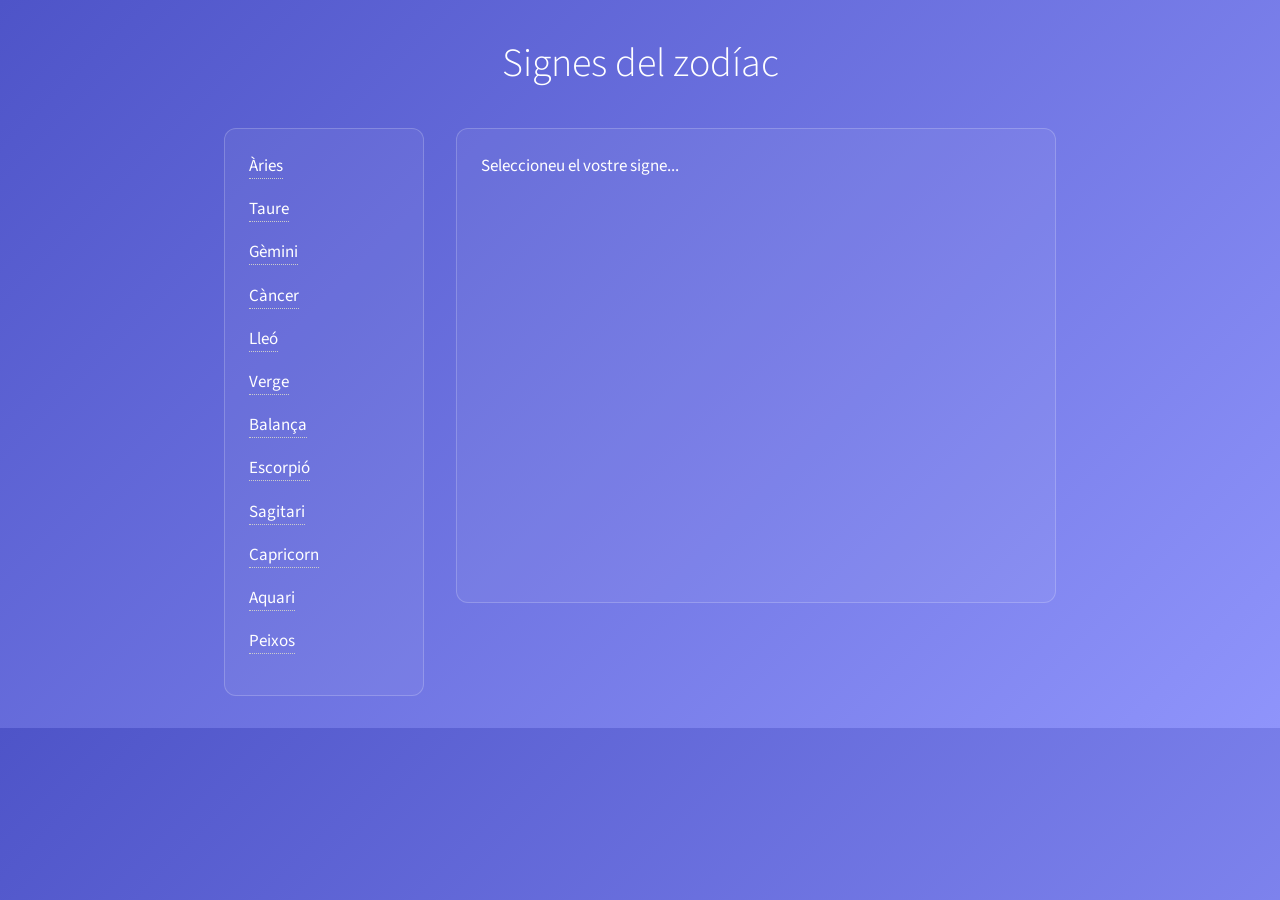
<file: practica3/index.html>
<!DOCTYPE html>
<html>
    <head>
        <meta charset="UTF-8">
        <title>AJAX: Pràctica 3</title>
        <meta name="viewport" content="width=device-width, initial-scale=1.0">
        <link rel="StyleSheet" href="estils.css" type="text/css">
        <script src="codi.js"></script>
    </head>
    <body>
        <h1>Signes del zodíac</h1>
        <div class="container">
            <div id="menu" class="box signos">
                <p><a id="enlace1" href="pagina1.php?cod=1">Àries</a></p>
                <p><a id="enlace2" href="pagina1.php?cod=2">Taure</a></p>
                <p><a id="enlace3" href="pagina1.php?cod=3">Gèmini</a></p>
                <p><a id="enlace4" href="pagina1.php?cod=4">Càncer</a></p>
                <p><a id="enlace5" href="pagina1.php?cod=5">Lleó</a></p>
                <p><a id="enlace6" href="pagina1.php?cod=6">Verge</a></p>
                <p><a id="enlace7" href="pagina1.php?cod=7">Balança</a></p>
                <p><a id="enlace8" href="pagina1.php?cod=8">Escorpió</a></p>
                <p><a id="enlace9" href="pagina1.php?cod=9">Sagitari</a></p>
                <p><a id="enlace10" href="pagina1.php?cod=10">Capricorn</a></p>
                <p><a id="enlace11" href="pagina1.php?cod=11">Aquari</a></p>
                <p><a id="enlace12" href="pagina1.php?cod=12">Peixos</a></p>
            </div>
            <div class="box contenido">
                <div id="detalls">Seleccioneu el vostre signe...</div>
            </div>
        </div>
    </body>
</html>
</file>
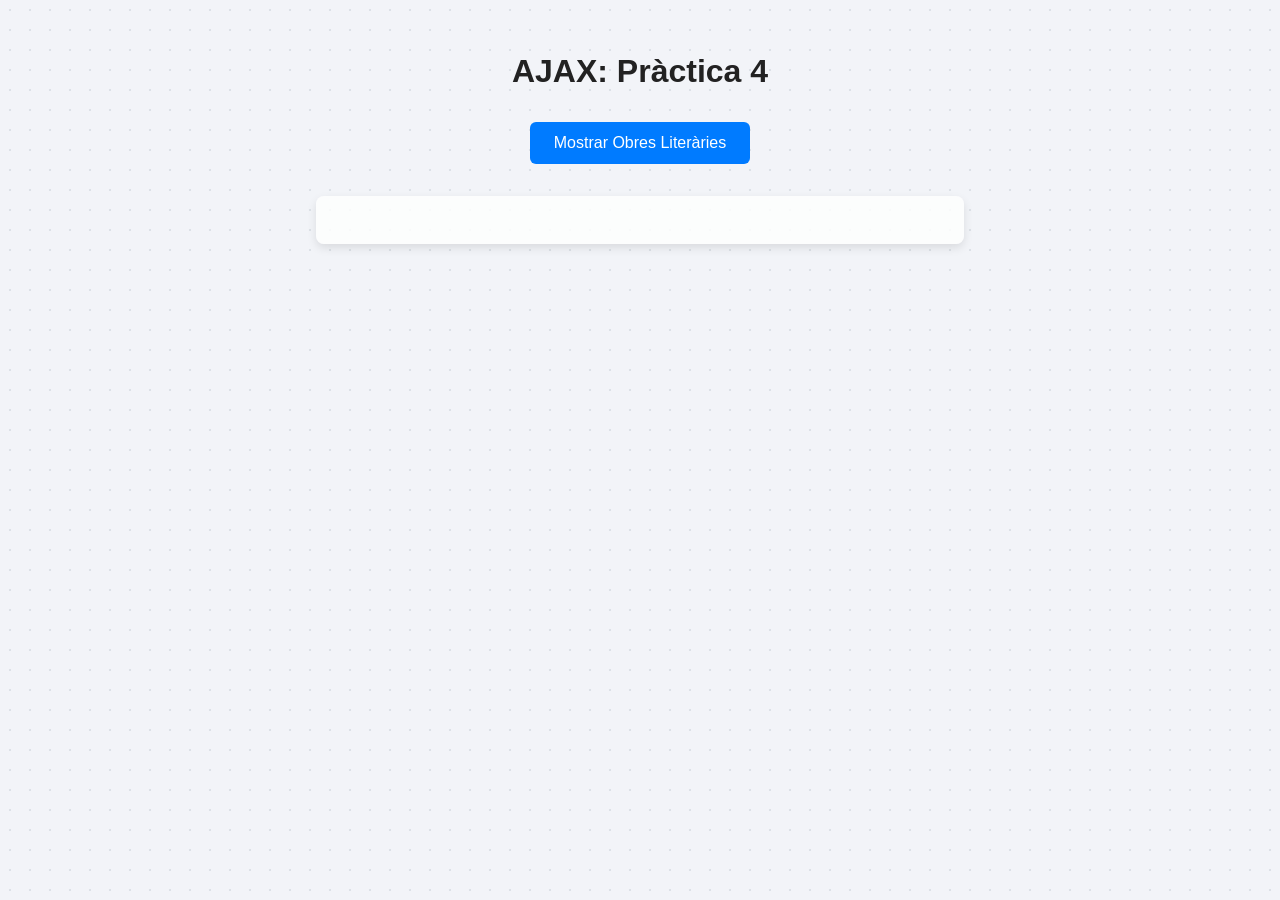
<file: practica4/index.html>
<!DOCTYPE html>
<html>
    <head>
        <meta charset="UTF-8">
        <title>Pràctica 4</title>
        <meta name="viewport" content="width=device-width, initial-scale=1.0">
        <link rel="StyleSheet" href="estils.css" type="text/css">
        <script>
        window.onload = function () {
            document.getElementById("boto1").addEventListener("click", function () {
                var peticio = new XMLHttpRequest();
                peticio.open("GET", "llista.xml", true);
                peticio.onreadystatechange = function () {
                    if (peticio.readyState === 4 && peticio.status === 200) {
                        var documentXML = peticio.responseXML;
                        var llibres = documentXML.getElementsByTagName("Llibre");
                        var res = "";
                        for (var i = 0; i < llibres.length; i++) {
                            var autor = llibres[i].getElementsByTagName("Autor")[0].textContent;
                            var titol = llibres[i].getElementsByTagName("Titol")[0].textContent;
                            res += "<p>Autor: " + autor + ", Títol: " + titol + "</p>";
                        }
                        document.getElementById("resultado").innerHTML = res;
                    }
                };
                peticio.send();
            });
        };
        </script>
    </head>
    <body>
        <h1>AJAX: Pràctica 4</h1>
        <button class="button" id="boto1">Mostrar Obres Literàries</button>
        <div id="resultado"></div>
    </body>
</html>
</file>
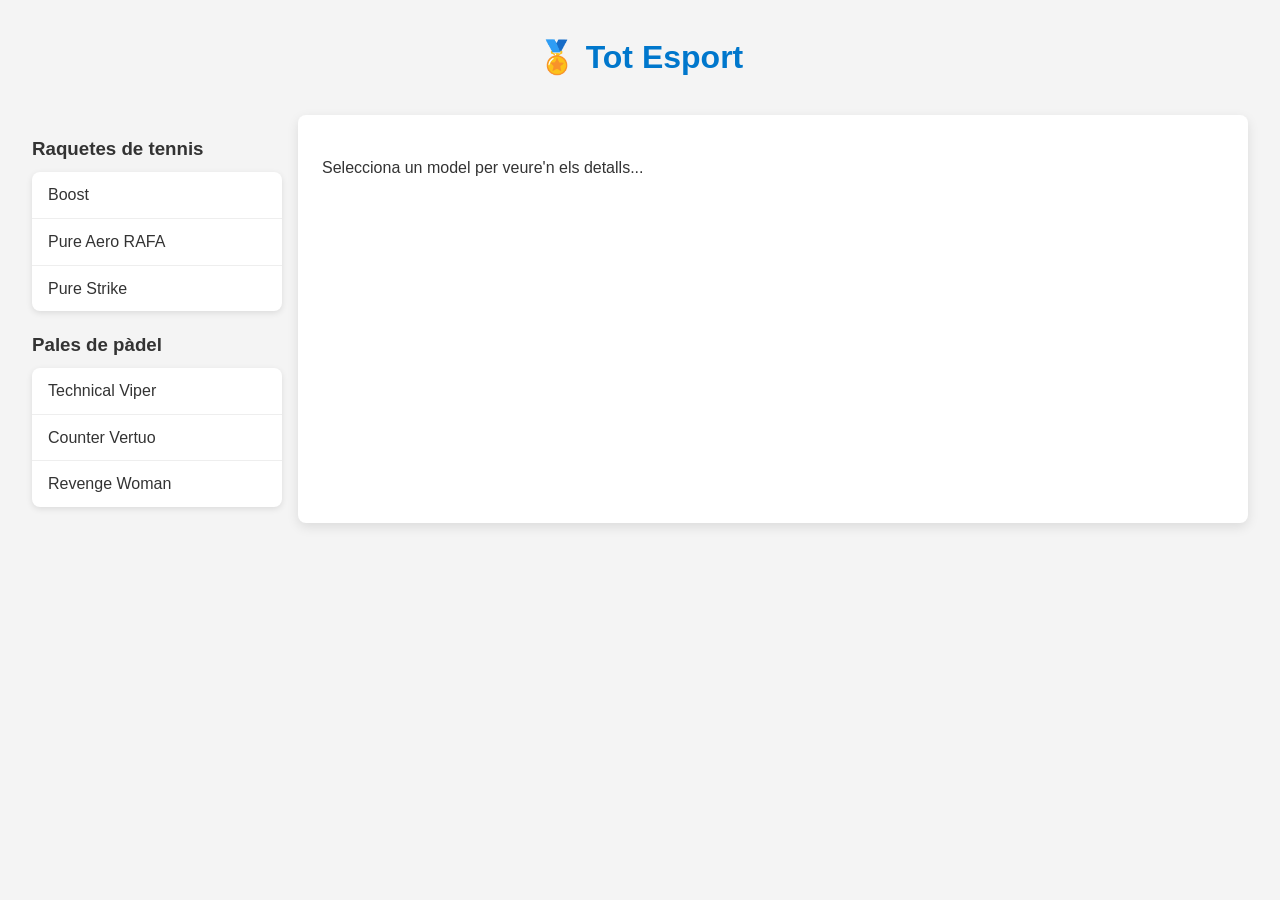
<file: practica5/index.html>
<!DOCTYPE html>
<html>
    <head>
        <meta charset="UTF-8">
        <title>AJAX: Pràctica 5</title>
        <meta name="viewport" content="width=device-width, initial-scale=1.0">

        <link rel="stylesheet" href="estils.css">
        <script src="https://ajax.googleapis.com/ajax/libs/jquery/3.6.0/jquery.min.js"></script>
        <script src="codi.js" defer></script>
    </head>
    <body> 
        <header>
            <h1>🏅 Tot Esport</h1>
        </header>

        <main class="main">
            <nav class="nav">
                <section>
                    <h3>Raquetes de tennis</h3>
                    <ul class="vertical ex">
                        <li><a href="pagina1.php?esport=tennis&model=1">Boost</a></li>
                        <li><a href="pagina1.php?esport=tennis&model=2">Pure Aero RAFA</a></li>
                        <li><a href="pagina1.php?esport=tennis&model=3">Pure Strike</a></li>
                    </ul> 
                </section>

                <section>
                    <h3>Pales de pàdel</h3>
                    <ul class="vertical ex">
                        <li><a href="pagina1.php?esport=padel&model=1">Technical Viper</a></li>
                        <li><a href="pagina1.php?esport=padel&model=2">Counter Vertuo</a></li>
                        <li><a href="pagina1.php?esport=padel&model=3">Revenge Woman</a></li>
                    </ul> 
                </section>
            </nav>

            <section class="content" id="detalls">
                <p>Selecciona un model per veure'n els detalls...</p>
            </section>
        </main>
    </body>
</html>
</file>
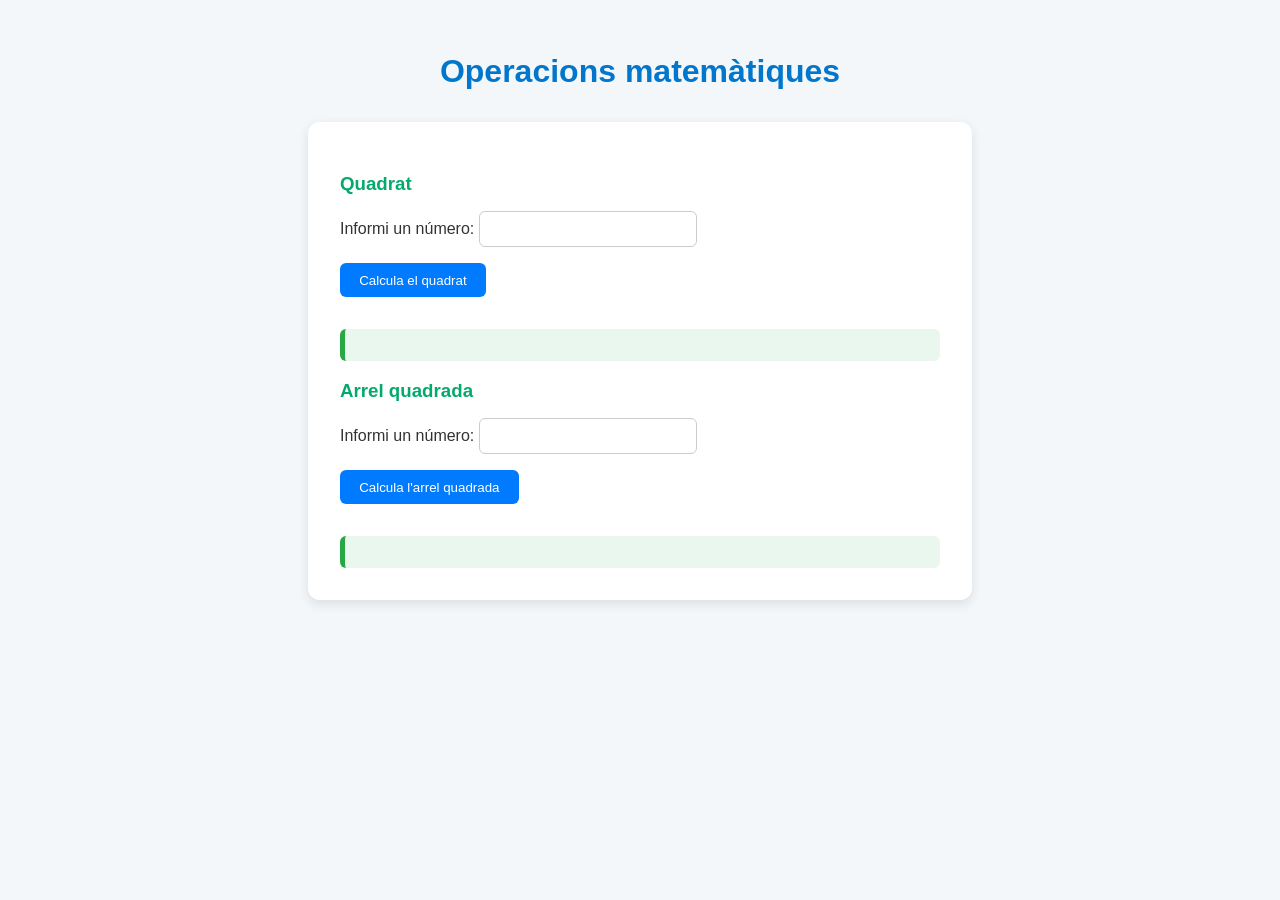
<file: practica7/index.html>
<!DOCTYPE html>
<html lang="ca">
    <head>
        <meta charset="UTF-8">
        <title>Pràctica 7 – Operacions Matemàtiques</title>
        <meta name="viewport" content="width=device-width, initial-scale=1.0">
        <link rel="stylesheet" href="estils.css">
        <script src="https://ajax.googleapis.com/ajax/libs/jquery/3.6.0/jquery.min.js"></script>
        <script src="codi.js" defer></script>
    </head>
    <body>
        <h1>Operacions matemàtiques</h1>

        <div class="box">
            <form action="pagina1" method="post" id="formulari1">
                <h3>Quadrat</h3>
                <label for="numero1">
                    Informi un número:
                    <input type="text" name="numero1" id="numero1">
                </label>
                <input type="submit" value="Calcula el quadrat" id="submit1">
            </form>
            <div id="resultat1"></div>

            <form action="pagina1.php" method="post" id="formulari2">
                <h3>Arrel quadrada</h3>
                <label for="numero2">
                    Informi un número:
                    <input type="text" name="numero2" id="numero2">
                </label>
                <input type="submit" value="Calcula l'arrel quadrada" id="submit2">
            </form>
            <div id="resultat2"></div>
        </div>
    </body>
</html>
</file>
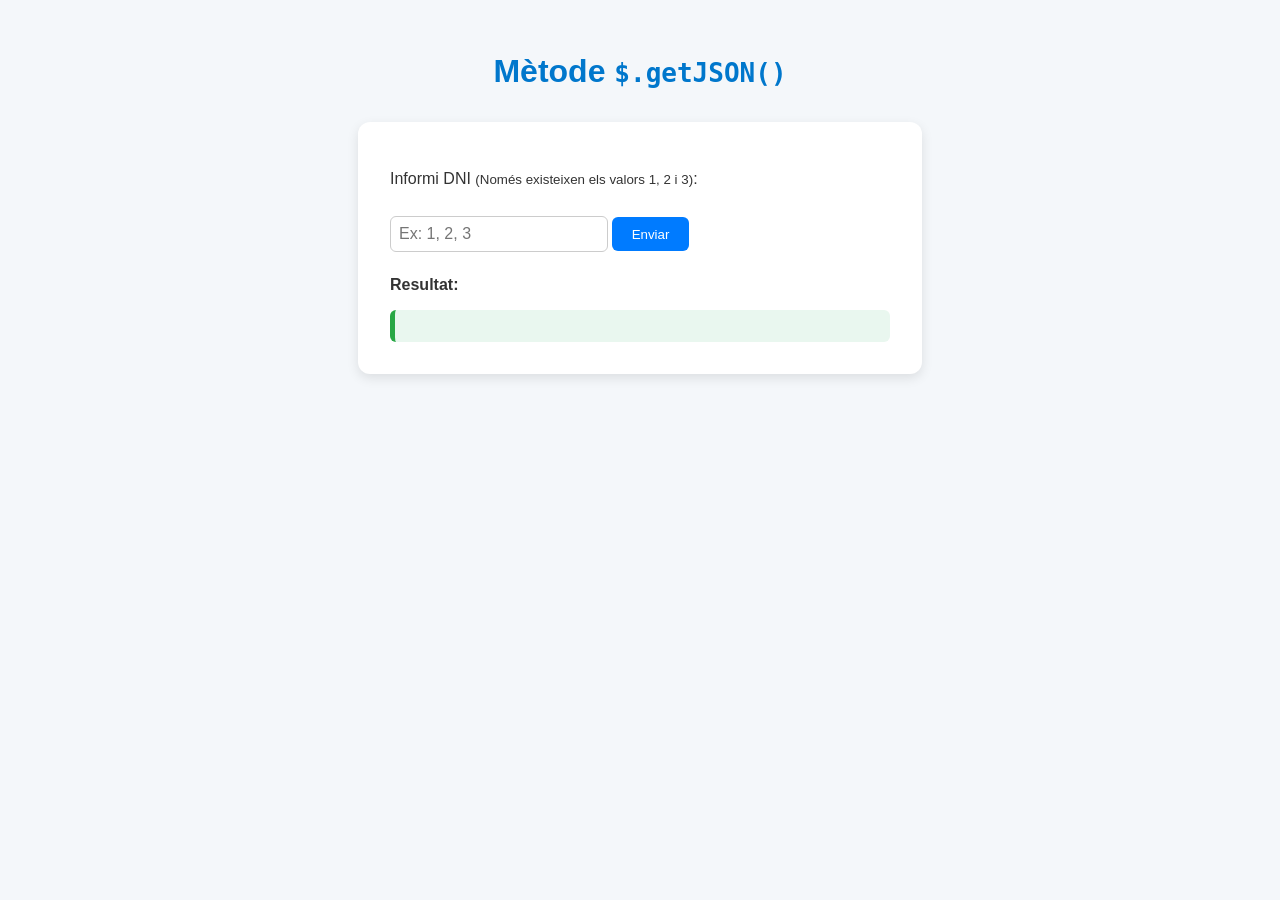
<file: practica8/index.html>
<!DOCTYPE html>
<html>
    <head>
        <meta charset="UTF-8">
        <title>Pràctica 8 – Mètode $.getJSON()</title>
        <meta name="viewport" content="width=device-width, initial-scale=1.0">
        <link rel="stylesheet" href="estils.css"/>
        <script src="https://ajax.googleapis.com/ajax/libs/jquery/3.6.0/jquery.min.js"></script>
        <script src="codi.js" defer></script>
    </head>
    <body>
        <h1>Mètode <code>$.getJSON()</code></h1>

        <div class="box contenido">
            <p>Informi DNI <small>(Només existeixen els valors 1, 2 i 3)</small>:</p>
            <div class="inputs">
                <input type="text" name="dni" id="dni" placeholder="Ex: 1, 2, 3">
                <input type="button" value="Enviar" id="boto1">
            </div>
            <p><strong>Resultat:</strong></p>
            <div id="resultat"></div>
        </div>
    </body>
</html>
</file>
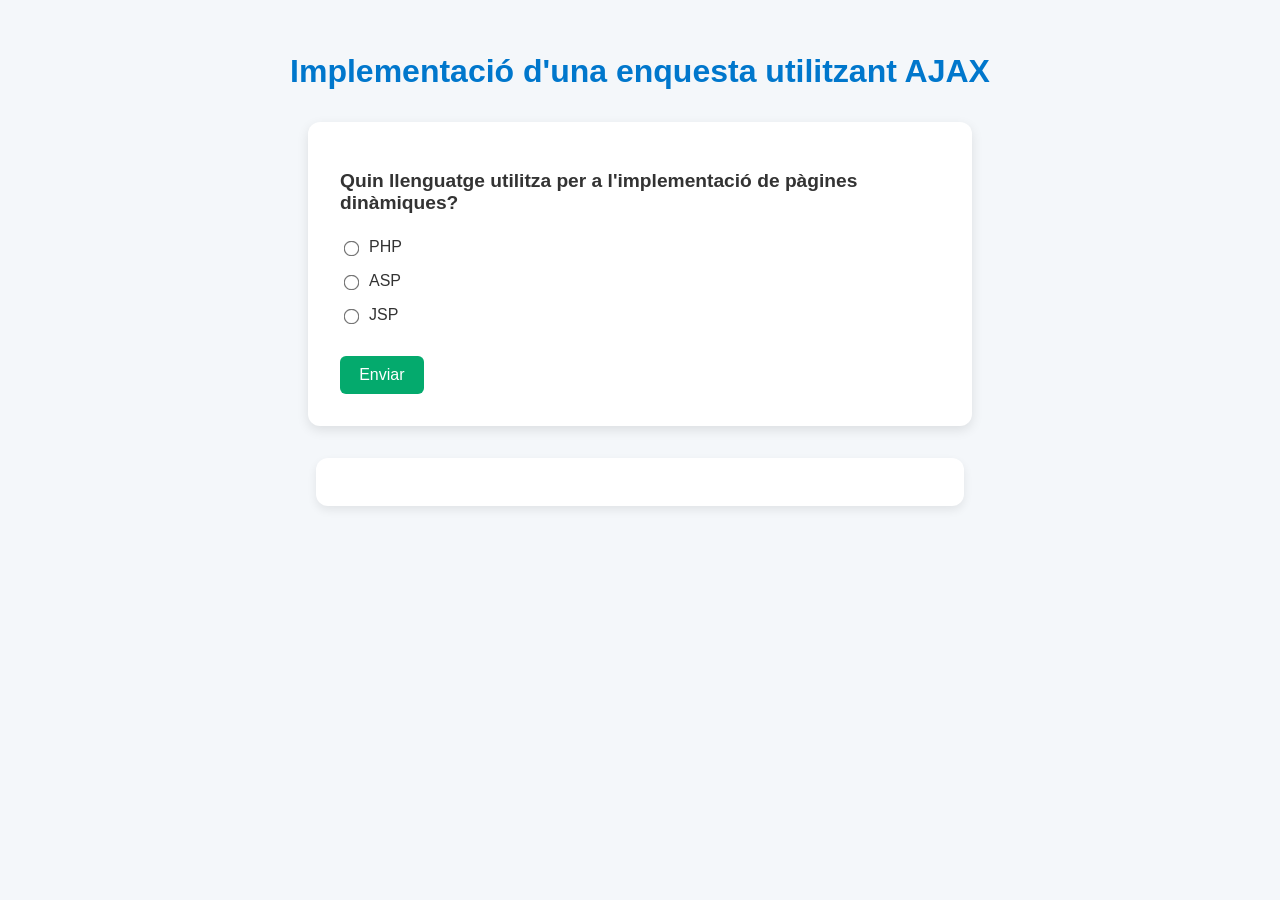
<file: practica9/index.html>
<!DOCTYPE html>
<html lang="ca">
    <head>
        <meta charset="UTF-8">
        <title>Enquesta amb AJAX</title>
        <link rel="stylesheet" href="estils.css"/>
        <meta name="viewport" content="width=device-width, initial-scale=1.0">
        <script src="https://ajax.googleapis.com/ajax/libs/jquery/3.6.0/jquery.min.js"></script>
        <script src="Chart.js"></script>
        <script src="codi.js" defer></script>
    </head>
    <body>
        <h1>Implementació d'una enquesta utilitzant AJAX</h1>

        <div class="main">
            <form action="pagina1.php" method="get" id="formulari">
                <h2>Quin llenguatge utilitza per a l'implementació de pàgines dinàmiques?</h2>
                <div id="enquesta">
                    <label><input type="radio" id="radio1" name="radio" value="1">PHP</label>
                    <label><input type="radio" id="radio2" name="radio" value="2">ASP</label>
                    <label><input type="radio" id="radio3" name="radio" value="3">JSP</label>
                    <input type="submit" value="Enviar" id="enviar">
                </div>
            </form>
        </div>

        <div id="resultat" class="box"></div>
    </body>
</html>
</file>
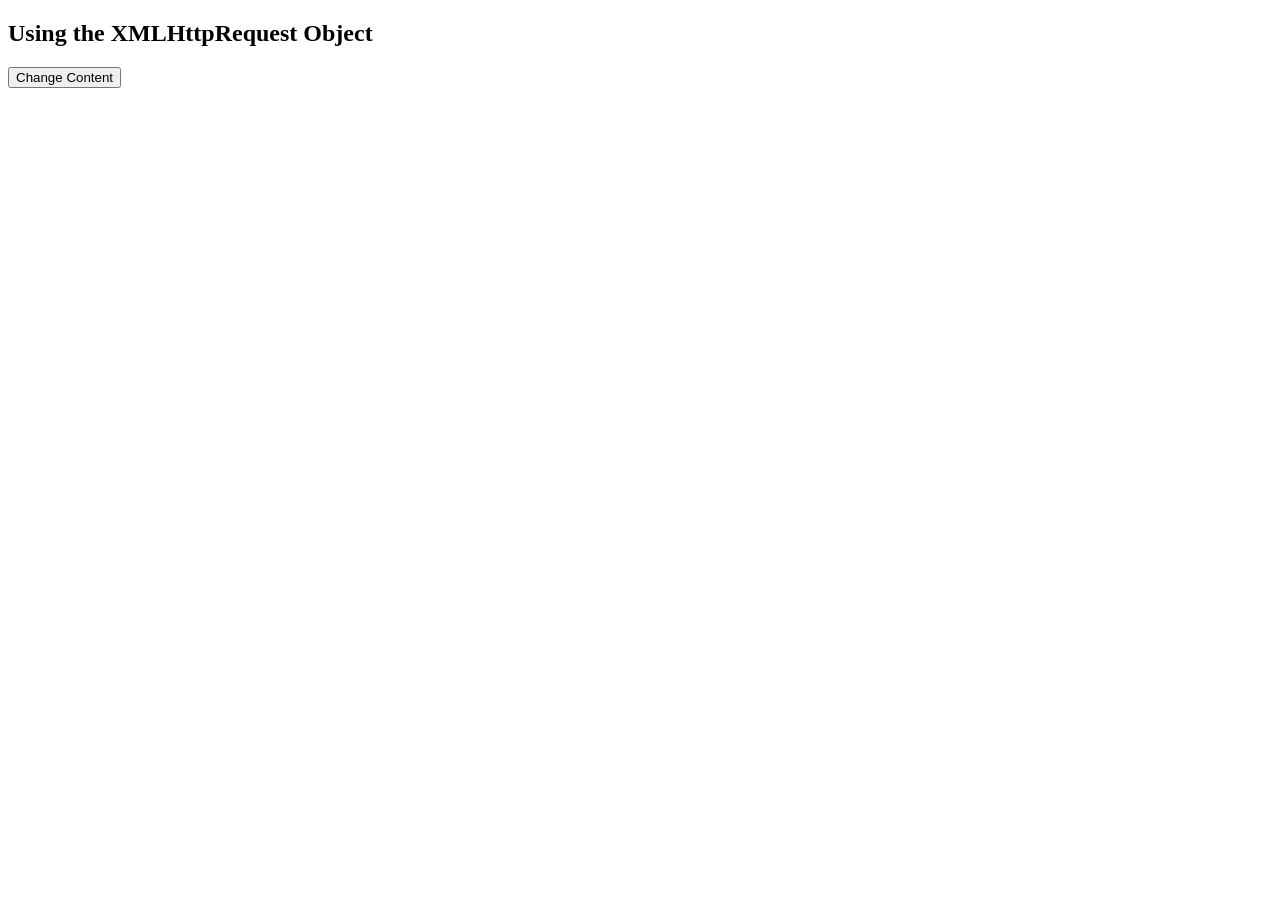
<file: practica 1/html.html>
<!DOCTYPE html>
<html>
<body>

<h2>Using the XMLHttpRequest Object</h2>

<div id="demo">
<button type="button" onclick="loadXMLDoc()">Change Content</button>
</div>

<script>
function loadXMLDoc() {
  var xhttp = new XMLHttpRequest();
  xhttp.onreadystatechange = function() {
    if (this.readyState == 4 && this.status == 200) {
      document.getElementById("demo").innerHTML =
      this.responseText;
    }
  };
  xhttp.open("GET", "xmlhttp_info.txt", true);
  xhttp.send();
}
</script>

</body>
</html>
</file>
<file: practica3/estils.css>
@import url("https://fonts.googleapis.com/css2?family=Source+Sans+Pro:wght@300;400&display=swap");

* {
    margin: 0;
    padding: 0;
    box-sizing: border-box;
}

body {
    background: linear-gradient(135deg, #4e54c8, #8f94fb);
    color: #ffffff;
    font-family: "Source Sans Pro", Helvetica, sans-serif;
    font-size: 17px;
    line-height: 1.6;
    padding: 2rem;
}

h1 {
    font-size: 2.5rem;
    margin-bottom: 2rem;
    text-align: center;
    font-weight: 300;
}

.container {
    display: flex;
    justify-content: center;
    flex-wrap: wrap;
    gap: 2rem;
}

.box {
    background-color: rgba(255, 255, 255, 0.05);
    border: 1px solid rgba(255, 255, 255, 0.2);
    border-radius: 12px;
    padding: 1.5rem;
}

.signos {
    width: 200px;
    min-width: 150px;
}

.signos p {
    margin-bottom: 1rem;
}

.signos a {
    color: #ffffff;
    text-decoration: none;
    border-bottom: 1px dotted #ccc;
    transition: 0.3s ease;
}

.signos a:hover {
    border-bottom: 1px solid transparent;
    color: #FFD700;
}

.contenido {
    flex: 1;
    max-width: 600px;
    min-width: 280px;
    height: 475px;
    overflow: auto;
}

#detalls {
    width: 100%;
}

#detalls img {
    max-width: 100%;
    height: auto;
    border: 2px solid white;
    border-radius: 8px;
    margin: 1rem 0;
}

@media (max-width: 768px) {
    .container {
        flex-direction: column;
        align-items: center;
    }

    .contenido {
        height: auto;
        max-height: 500px;
    }
}
</file>
<file: practica4/estils.css>
body {
    font-family: 'Segoe UI', sans-serif;
    background-color: #f2f4f8;
    background-image: radial-gradient(#dce1e7 1px, transparent 1px);
    background-size: 20px 20px;
    margin: 0;
    padding: 2rem;
    color: #333;
    display: flex;
    flex-direction: column;
    align-items: center;
}

h1 {
    font-size: 2rem;
    font-weight: 600;
    color: #222;
    margin-bottom: 2rem;
}

.button {
    background-color: #007BFF;
    color: white;
    border: none;
    padding: 0.75rem 1.5rem;
    font-size: 16px;
    border-radius: 6px;
    cursor: pointer;
    transition: background-color 0.3s ease;
}

.button:hover {
    background-color: #0056b3;
}

#resultado {
    margin-top: 2rem;
    background-color: #ffffffcc;
    padding: 1.5rem;
    border-radius: 8px;
    width: 100%;
    max-width: 600px;
    box-shadow: 0 4px 10px rgba(0, 0, 0, 0.1);
    line-height: 1.6;
}

strong {
    color: #000;
}
</file>
<file: practica5/estils.css>
/* General */
body, html {
    font-family: 'Segoe UI', Verdana, sans-serif;
    font-size: 16px;
    line-height: 1.6;
    margin: 0;
    padding: 0;
    background-color: #f4f4f4;
    color: #333;
}

/* Encabezado */
h1 {
    text-align: center;
    margin: 2rem 0 1rem;
    color: #0077cc;
}

/* Contenedor principal */
.main {
    display: flex;
    flex-wrap: wrap;
    padding: 1rem 2rem;
}

/* Navegació lateral */
.nav {
    width: 250px;
    min-width: 200px;
    padding-right: 1rem;
}

h3 {
    margin: 1.2rem 0 0.5rem;
    color: #333;
}

/* Llistes */
ul.vertical {
    list-style: none;
    padding: 0;
    margin: 0 0 1rem 0;
    background-color: #fff;
    border-radius: 8px;
    box-shadow: 0 2px 6px rgba(0,0,0,0.1);
}

ul.vertical li a {
    display: block;
    color: #333;
    padding: 10px 16px;
    text-decoration: none;
    border-bottom: 1px solid #eee;
}

ul.vertical li:last-child a {
    border-bottom: none;
}

ul.vertical li a:hover {
    background-color: #0077cc;
    color: white;
}

ul.vertical li a.active {
    background-color: #04AA6D;
    color: white;
}

/* Contingut AJAX */
.content {
    flex: 1;
    min-width: 280px;
    background-color: #ffffff;
    border-radius: 8px;
    padding: 1.5rem;
    box-shadow: 0 4px 12px rgba(0,0,0,0.1);
}

.content h2 {
    color: #04AA6D;
    margin-top: 0;
}

.content img {
    max-width: 100%;
    height: auto;
    margin-top: 1rem;
    border-radius: 6px;
}

/* Responsive */
@media (max-width: 768px) {
    .main {
        flex-direction: column;
        padding: 1rem;
    }

    .nav {
        width: 100%;
        padding-right: 0;
        margin-bottom: 1.5rem;
    }
}
</file>
<file: practica7/estils.css>
body {
    font-family: 'Segoe UI', sans-serif;
    background-color: #f4f7fa;
    margin: 0;
    padding: 2rem;
    color: #333;
    display: flex;
    flex-direction: column;
    align-items: center;
}

h1 {
    text-align: center;
    margin-bottom: 2rem;
    color: #0077cc;
}

.box {
    background-color: white;
    padding: 2rem;
    border-radius: 12px;
    box-shadow: 0 4px 12px rgba(0, 0, 0, 0.1);
    width: 100%;
    max-width: 600px;
}

form {
    margin-bottom: 2rem;
}

h3 {
    margin-bottom: 1rem;
    color: #04AA6D;
}

label {
    display: block;
    margin-bottom: 1rem;
}

input[type="text"] {
    padding: 0.5rem;
    font-size: 1rem;
    width: 100%;
    max-width: 200px;
    border: 1px solid #ccc;
    border-radius: 6px;
}

input[type="submit"] {
    background-color: #007BFF;
    color: white;
    border: none;
    padding: 0.6rem 1.2rem;
    border-radius: 6px;
    cursor: pointer;
    transition: background-color 0.3s ease;
}

input[type="submit"]:hover {
    background-color: #0056b3;
}

#resultat1,
#resultat2 {
    margin-top: 0.5rem;
    background-color: #e9f7ef;
    padding: 1rem;
    border-left: 5px solid #28a745;
    border-radius: 6px;
    font-weight: bold;
}

@media (max-width: 600px) {
    .box {
        padding: 1.5rem;
    }
}
</file>
<file: practica8/estils.css>
body {
    font-family: 'Segoe UI', sans-serif;
    background-color: #f4f7fa;
    margin: 0;
    padding: 2rem;
    color: #333;
    display: flex;
    flex-direction: column;
    align-items: center;
}

h1 {
    text-align: center;
    color: #0077cc;
    margin-bottom: 2rem;
}

.box {
    background-color: #ffffff;
    padding: 2rem;
    border-radius: 12px;
    box-shadow: 0 4px 12px rgba(0, 0, 0, 0.1);
    width: 100%;
    max-width: 500px;
}

.box p {
    margin-bottom: 1rem;
}

.inputs {
    margin-bottom: 1.5rem;
}

input[type="text"] {
    padding: 0.5rem;
    font-size: 1rem;
    width: 100%;
    max-width: 200px;
    border: 1px solid #ccc;
    border-radius: 6px;
}

input[type="button"] {
    margin-top: 0.8rem;
    background-color: #007BFF;
    color: white;
    border: none;
    padding: 0.6rem 1.2rem;
    border-radius: 6px;
    cursor: pointer;
    transition: background-color 0.3s ease;
}

input[type="button"]:hover {
    background-color: #0056b3;
}

#resultat {
    padding: 1rem;
    border-radius: 6px;
    background-color: #e9f7ef;
    border-left: 5px solid #28a745;
    font-weight: bold;
}

@media (max-width: 600px) {
    .box {
        padding: 1.5rem;
    }

    input[type="text"],
    input[type="button"] {
        width: 100%;
    }
}
</file>
<file: practica9/estils.css>
body {
    font-family: 'Segoe UI', sans-serif;
    background-color: #f4f7fa;
    margin: 0;
    padding: 2rem;
    color: #333;
    display: flex;
    flex-direction: column;
    align-items: center;
}

h1 {
    color: #0077cc;
    text-align: center;
    margin-bottom: 2rem;
}

.main {
    background-color: #fff;
    padding: 2rem;
    border-radius: 12px;
    box-shadow: 0 4px 12px rgba(0, 0, 0, 0.1);
    width: 100%;
    max-width: 600px;
    margin-bottom: 2rem;
}

h2 {
    font-size: 1.2rem;
    color: #333;
    margin-bottom: 1.5rem;
}

#enquesta {
    display: flex;
    flex-direction: column;
    gap: 1rem;
}

#enquesta label {
    display: flex;
    align-items: center;
    gap: 0.5rem;
    font-size: 1rem;
}

input[type="radio"] {
    transform: scale(1.2);
}

input[type="submit"] {
    margin-top: 1rem;
    background-color: #04AA6D;
    color: white;
    border: none;
    padding: 0.6rem 1.2rem;
    font-size: 1rem;
    border-radius: 6px;
    cursor: pointer;
    transition: background-color 0.3s ease;
    align-self: flex-start;
}

input[type="submit"]:hover {
    background-color: #038a59;
}

.box {
    width: 100%;
    max-width: 600px;
    background-color: #ffffff;
    padding: 1.5rem;
    border-radius: 12px;
    box-shadow: 0 4px 10px rgba(0, 0, 0, 0.08);
}

canvas {
    margin-top: 1rem;
    max-width: 100%;
}

@media (max-width: 600px) {
    body {
        padding: 1rem;
    }

    input[type="submit"] {
        width: 100%;
    }
}

.chart {
    width: 100%;
    position: relative;
}

canvas {
    max-width: 100%;
    height: auto;
    display: block;
}
</file>
